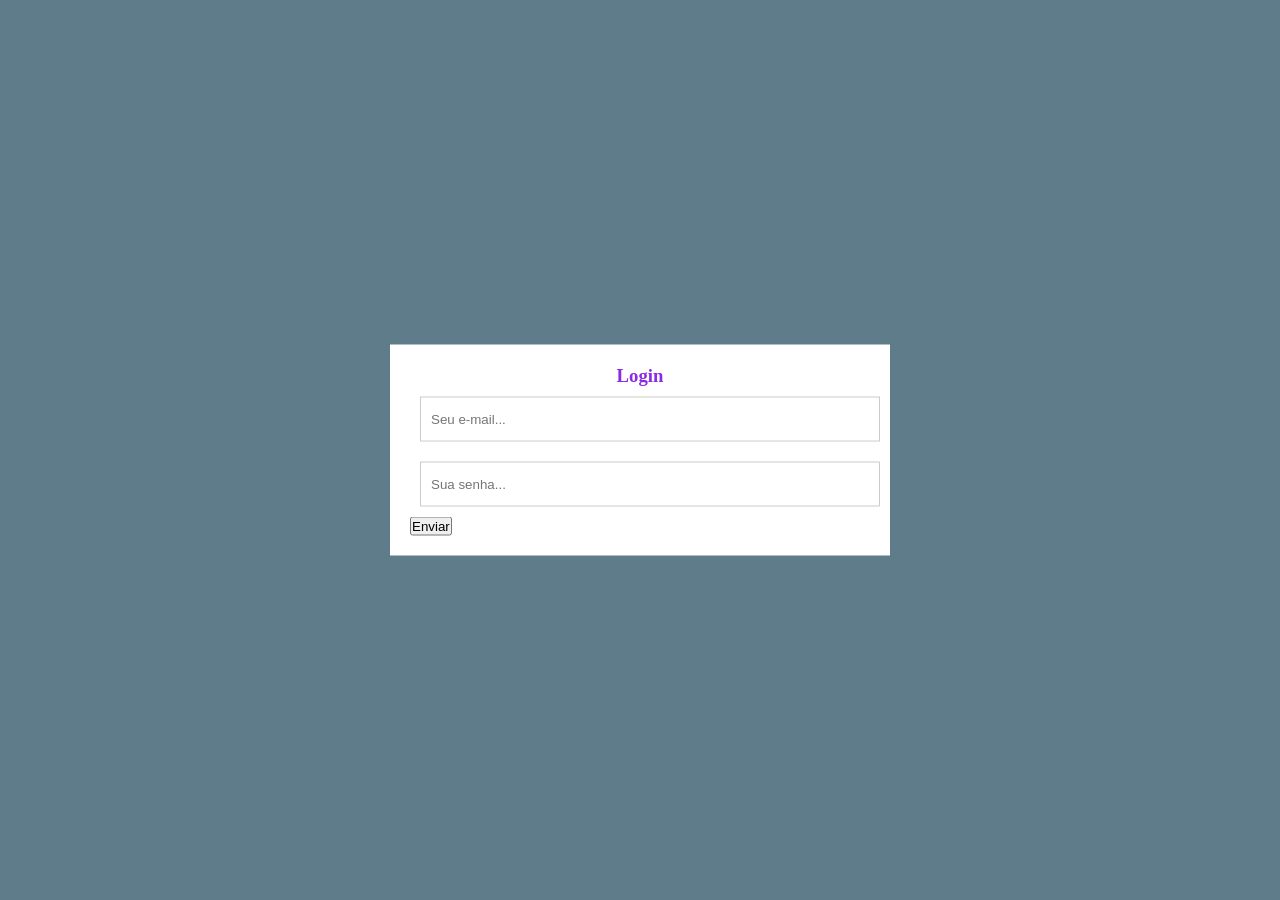
<file: Login/index.html>
<html|>
    <head>
        <title> Login </title>
    </head>
    <script src="./script.js"></script>
    <link rel="stylesheet" type="text/css" href="style.css">

    <body>
        <form>
            <h3>Login</h3>
            <input id="email" type="text" name="email" placeholder="Seu e-mail..." />
            <input id="password" type="password" name="senha" placeholder="Sua senha..." />
            <button onclick="login()" type="button" name="acao" placeholder="Enviar">Enviar</button>
        </form>
    </body>

</html>
</file>
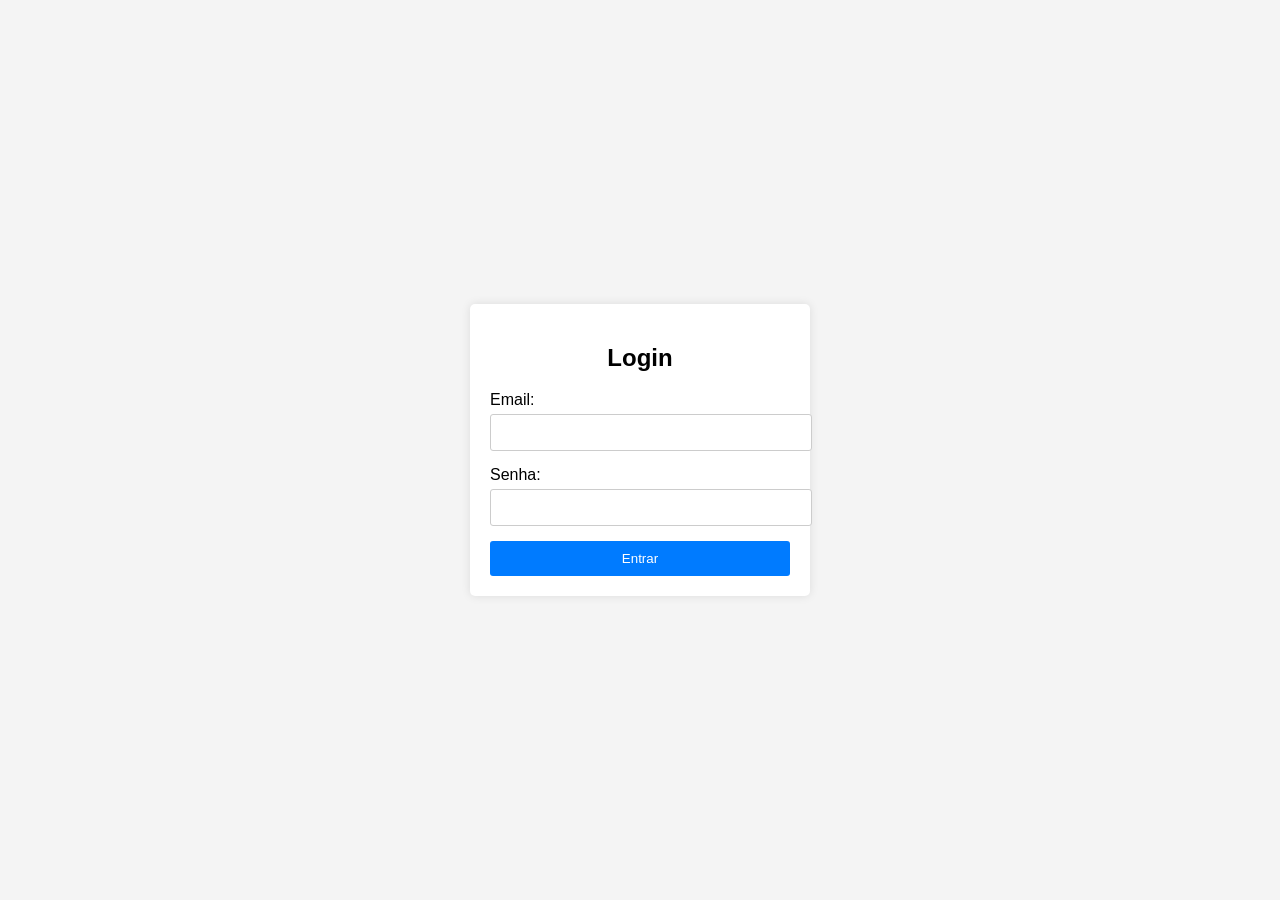
<file: Cadastro/main.html>
<!DOCTYPE html>
<html lang="pt-br">
<head>
    <meta charset="UTF-8">
    <meta name="viewport" content="width=device-width, initial-scale=1.0">
    <title>Login</title>
    <link rel="stylesheet" href="style.css">
</head>
<body>
    <div class="container">
        <h2>Login</h2>
        <form id="loginForm">
            <div class="form-group">
                <label for="email">Email:</label>
                <input type="email" id="email" name="email" required>
            </div>
            <div class="form-group">
                <label for="senha">Senha:</label>
                <input type="password" id="senha" name="senha" required>
            </div>
            <button type="submit">Entrar</button>
        </form>
    </div>

    <script src="script.js"></script>
</body>
</html>
</file>
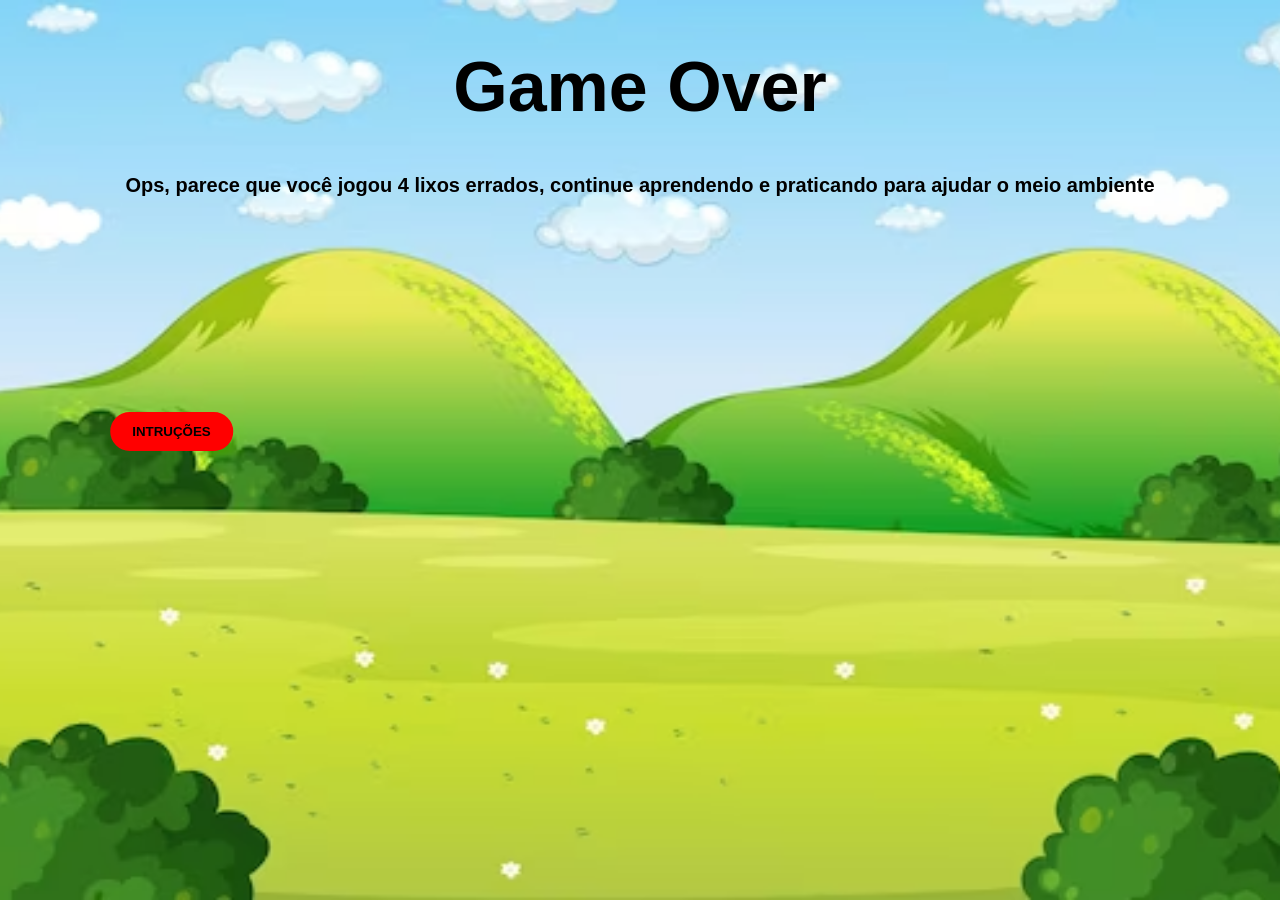
<file: Gamer_Over/gameover.html>
<!DOCTYPE html>
<html lang="en">

<head>
    <meta charset="UTF-8">
    <meta name="viewport" content="width=device-width, initial-scale=1.0">
    <title>Game Over</title>
    <link rel="stylesheet" type="text/css" href="gameover.css">
    <script src="gameover.js"></script>

</head>

<body>
    <div>
        <h1 class="h1Title">Game Over</h1>
        <p class="pPhrase">Ops, parece que você jogou 4 lixos errados, continue aprendendo e praticando para ajudar o meio ambiente</p>
        <button id="instucoes" class="button1">INTRUÇÕES</button>
        <button id="novamente" class="button2">JOGAR NOVAMENTE</button>
    </div>
    </div>
</body>

</html>
</file>
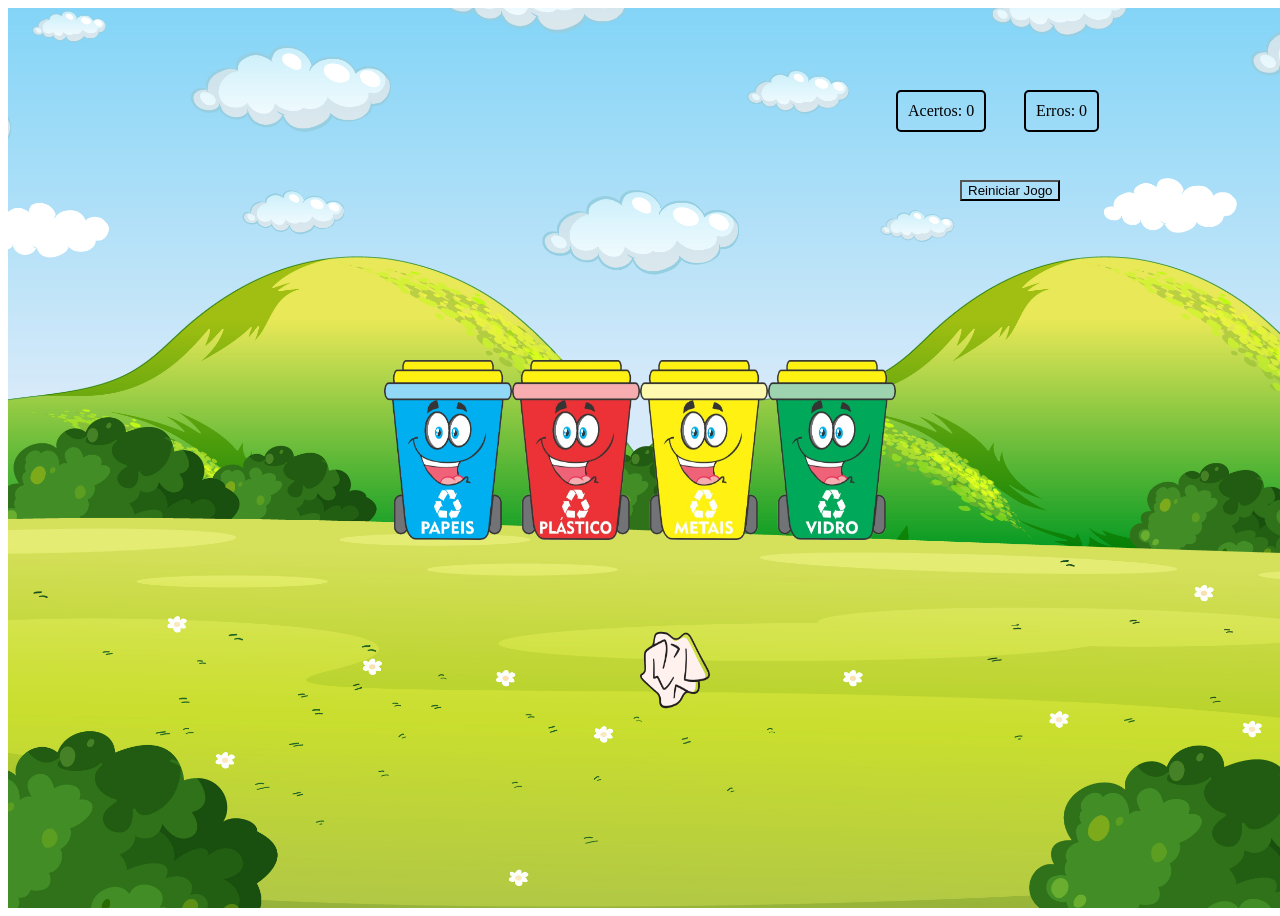
<file: Lógica do jogo/game.html>
<!DOCTYPE html>
<html lang="en">

<head>
  <meta charset="UTF-8">
  <meta http-equiv="X-UA-Compatible" content="IE=edge">
  <meta name="viewport" content="width=device-width, initial-scale=1.0">
  <title>Jogo de Reciclagem</title>
  <link rel="stylesheet" href="styles.css">
</head>

<body class="prevent-select">
  <div id="objetosArrastaveisContainer">
    <div id="objeto1" class="objeto objeto1" data-tipo="papel" style="top: 70%; left: 50%;">
      <img src="./imglogica/papelAmassado2.png"/>
    </div>
    <div id="objeto2" class="objeto objeto2" data-tipo="plastico" style="top: 70%; left: 50%;">
      <img src="./imglogica/sacolaPlastico.png"/>
    </div>
    <div id="objeto3" class="objeto objeto3" data-tipo="metal" style="top: 70%; left: 50%;">
      <img src="./imglogica/tampaGarrafaMetal.png"/>
    </div>
    <div id="objeto4" class="objeto objeto4" data-tipo="vidro" style="top: 70%; left: 50%;">
      <img src="./imglogica/copoDeVidro.png"/>
    </div>
  </div>

  <div class="objeto-estatico" data-tipo="papel" style="top: 40%; left: 30%; width: 10%; height: 20%;">
    <img  id="textoObjetoEstatico1" class="lixeiras" id="objetoEstatico1" src="../imagens/lixeira_azul.png"/>
  </div>
  <div class="objeto-estatico" data-tipo="plastico" style="top: 40%; left: 40%; width: 10%; height: 20%;">
    <img id="textoObjetoEstatico2" class="lixeiras" id="objetoEstatico2" src="../imagens/lixeira_vermelha.png"/>
  </div>
  <div class="objeto-estatico" data-tipo="metal" style="top: 40%; left: 50%; width: 10%; height: 20%;">
    <img  id="textoObjetoEstatico3" class="lixeiras" id="objetoEstatico3" src="../imagens/lixeira_amarela.png"/>
  </div>
  <div class="objeto-estatico" data-tipo="vidro" style="top: 40%; left: 60%; width: 10%; height: 20%;">
    <img id="textoObjetoEstatico4" class="lixeiras" id="objetoEstatico4" src="../imagens/lixeira_verde.png"/>
  </div>

  <div id="placarAcertos" class="placar" style="top: 10%; left: 70%">Acertos: 0</div>
  <div id="placarErros" class="placar" style="top: 10%; left: 80%">Erros: 0</div>

  <div id="fundo" class="plano-de-fundo-img"></div>
  <button id="btnReiniciar" onclick="reiniciarJogo()" style="position: absolute; top: 20%; left: 75%; background-color: transparent; cursor: pointer;">Reiniciar
    Jogo</button>
  <script src="script.js"></script>
</body>

</html>
</file>
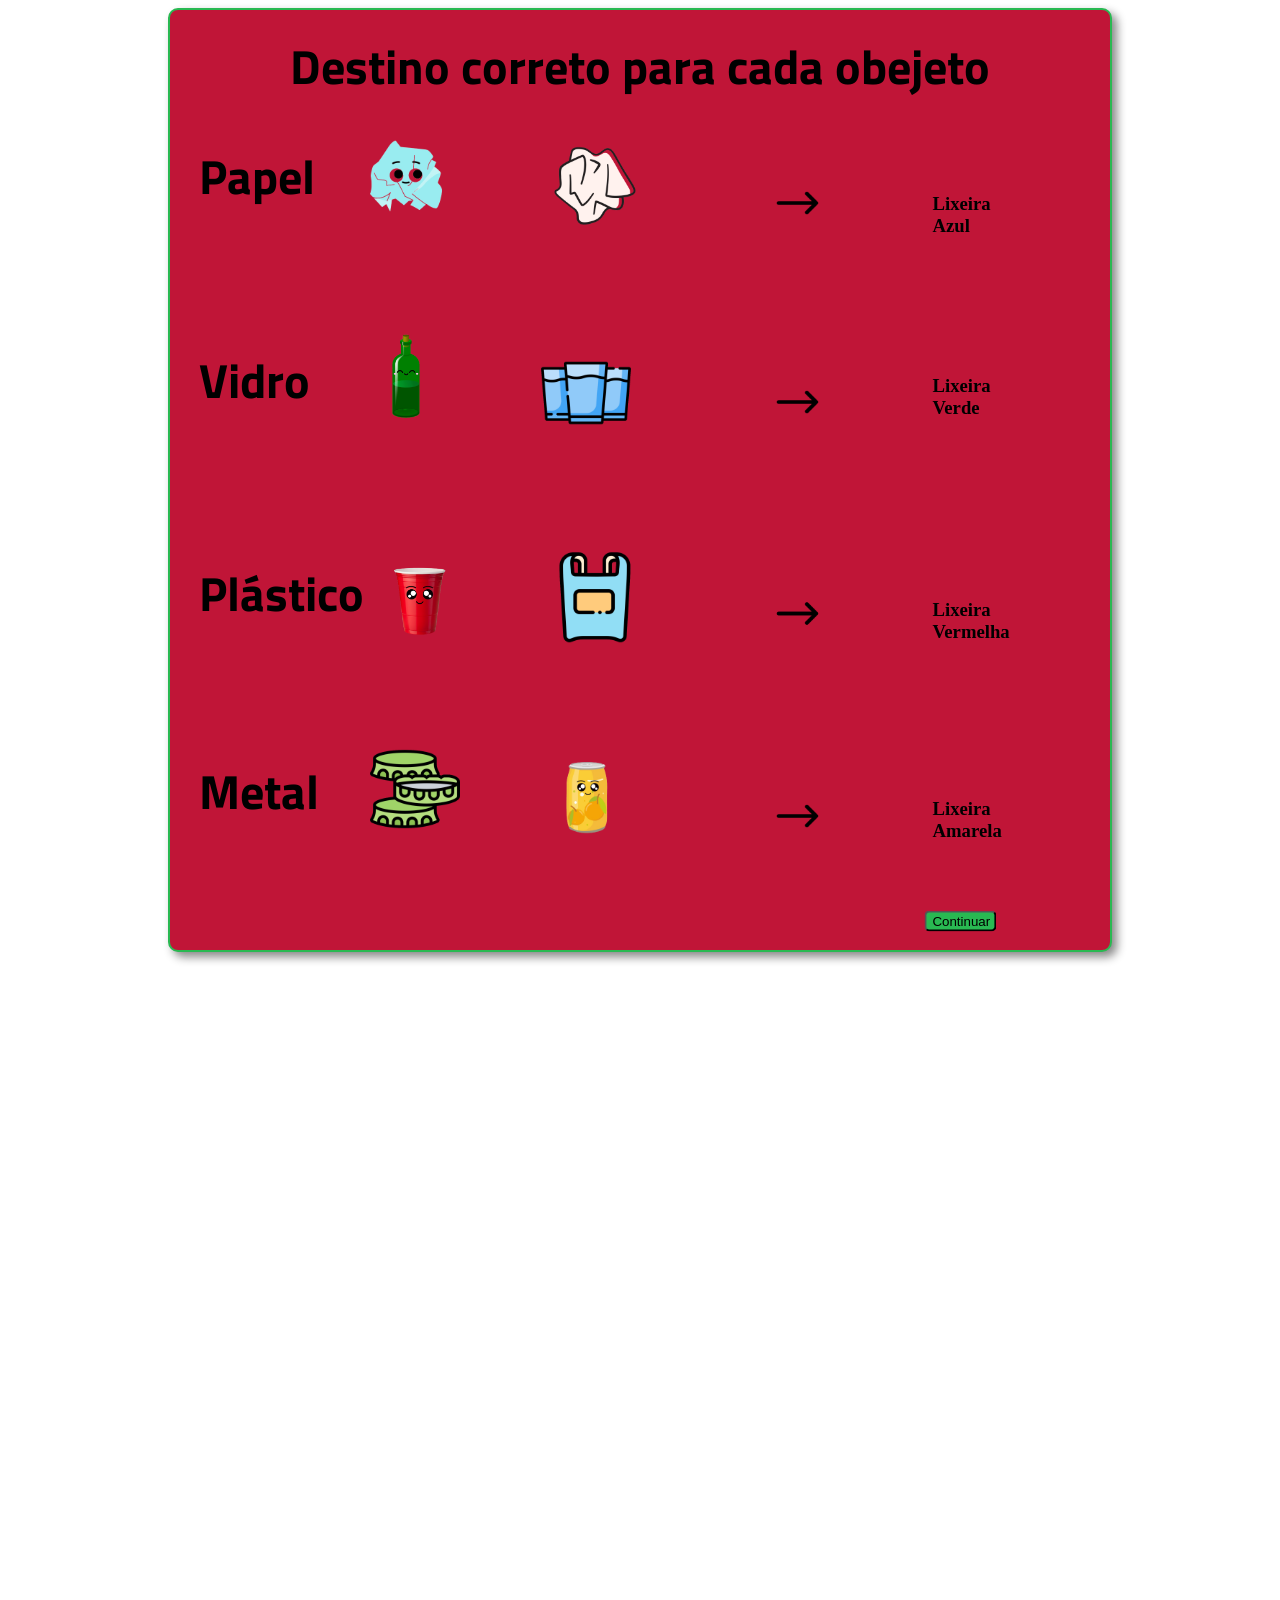
<file: Página de instruções/instrucoes.html>
<!DOCTYPE html>
<html lang="en">
<head>
    <meta charset="UTF-8" />
    <meta name="viewport" content="width=device-width, initial-scale=1.0" />
    <title>Instruções</title>
    <link rel="stylesheet" href="instrucoes.css" />
    <script src="instrucoes.js"></script>
  </head>
  <body>
    <div class="container">
      <div>
        <h1 class="fontTitle">Destino correto para cada obejeto</h1>
      </div>

      <div>
        <h5 class="titlePapel">Papel</h5>
        <img src="./img/papelAmassado.png" class="papelAmassado1" />
        <img src="./img/papelAmassado2.png" class="papelAmassado2" />
				<img src="./img/flecha.png" class="flecha1" />
				<h3 class="lixeiraVerde">Lixeira Azul</h3>
      </div>

      <div>
        <h5 class="titleVidro">Vidro</h5>
        <img src="./img/garrafaVidro.png" class="garrafaVidro" />
        <img src="./img/copoDeVidro.png" class="copoVidro" />
				<img src="./img/flecha.png" class="flecha2" />
				<h3 class="lixeiraAzul">Lixeira Verde</h3>
      </div>

      <div>
        <h5 class="titlePlastico">Plástico</h5>
        <img src="./img/copoPlastico.png" class="copoPlastico" />
        <img src="./img/sacolaPlastico.png" class="sacolaPlastico" />
				<img src="./img/flecha.png" class="flecha3" />
				<h3 class="lixeiraAmarela">Lixeira Vermelha</h3>
      </div>

      <div>
        <h5 class="titleMetal">Metal</h5>
        <img src="./img/tampaGarrafaMetal.png" class="tampaMetal" />
        <img src="./img/lataMetal.png" class="lataMetal" />
				<img src="./img/flecha.png" class="flecha4" />
				<h3 class="lixeraVermelha">Lixeira Amarela</h3>
      </div>
      <button class="buttonContinuar" id="continuar">Continuar</button>
    </div>
  </body>
</html>
</file>
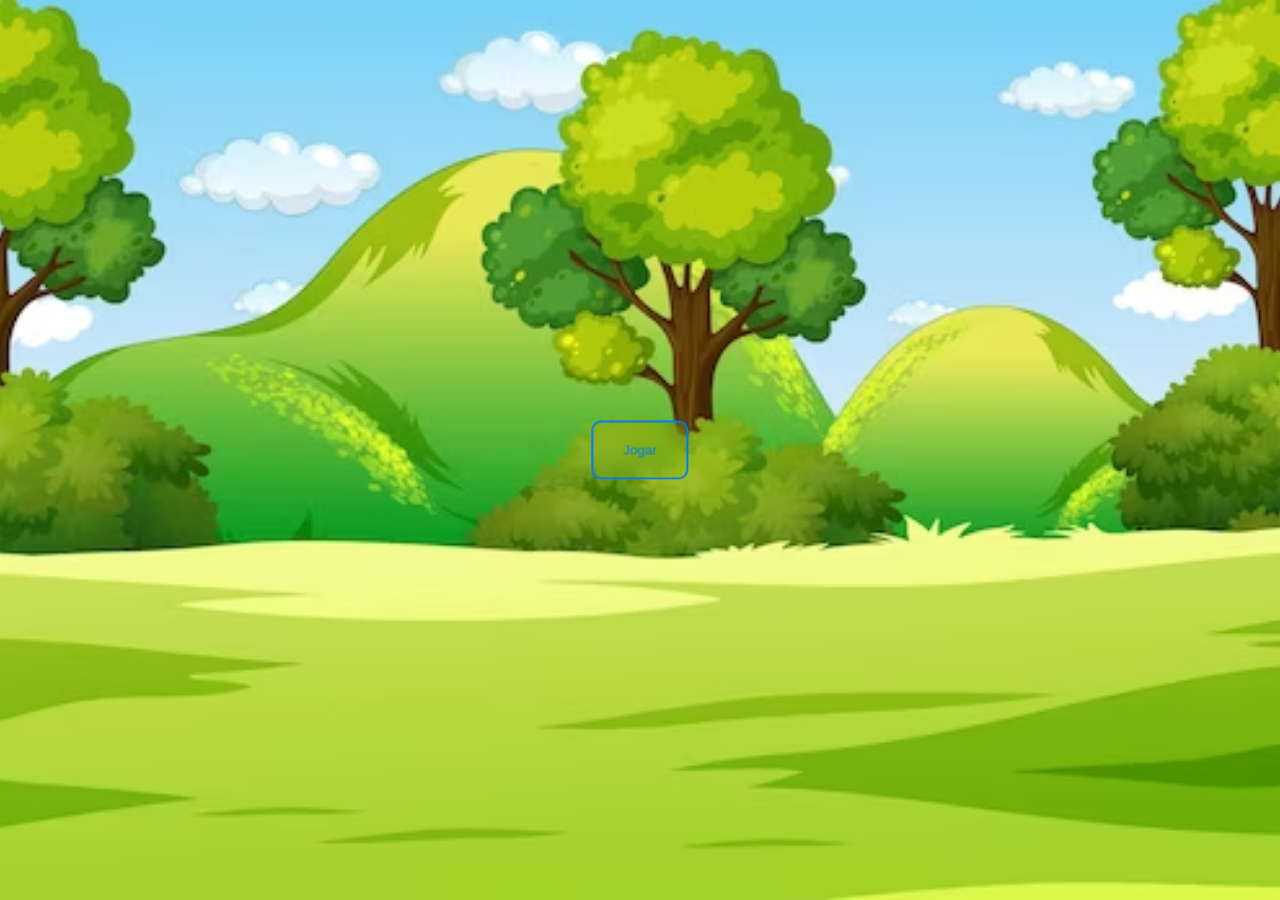
<file: Página Inicial/paginainicial.html>
<!DOCTYPE html>
<html lang="en">
<head>
    <meta charset="UTF-8">
    <meta name="viewport" content="width=device-width, initial-scale=1.0">
    <title>Página Inicial</title>
    <link rel="stylesheet" type="text/css" href="paginainicial.css">
    <script src="paginainicial.js"></script>
</head>
<body>
    <button class="button" id="botaoJogar">Jogar</button>
</body>
</html>
</file>
<file: Login/style.css>
*{margin:0;padding:0;box-sizing: border-box;}
body{
    background-color: #5F7C8A;
}
form{
    background-color: white;
    max-width: 500px; 
    width: 70%;
    padding: 20px;
    position: absolute;
    left: 50%;
    top: 50%;
    transform: translate(-50%, -50%);
}

form h3{
    text-align: center;
    color:blueviolet;
    font-family: 'Lucida Sans', 'Lucida Sans Regular';
}

form input[type=text],
form input[type=password]{
    width: 100%;
    height: 45px;
    border: 1px solid #ccc;
    padding-left: 10px;
    margin: 10px;
}

form input[type=submit]{
    width: 100%;
    height: 40px;
    cursor: pointer;
    background: #5F7C8A;
    color: white;
    border: 0;
    border-radius: 20px;
    transition: 1s;
}

form input[type=submit]:hover{
    background-color: #4a5f6a;
}
</file>
<file: Cadastro/style.css>
body {
    font-family: Arial, sans-serif;
    background-color: #f4f4f4;
    margin: 0;
    padding: 0;
    display: flex;
    justify-content: center;
    align-items: center;
    height: 100vh;
}

.container {
    background-color: #fff;
    padding: 20px;
    border-radius: 5px;
    box-shadow: 0px 0px 10px rgba(0, 0, 0, 0.1);
    width: 300px;
}

.container h2 {
    text-align: center;
}

.form-group {
    margin-bottom: 15px;
}

.form-group label {
    display: block;
    margin-bottom: 5px;
}

.form-group input {
    width: 100%;
    padding: 10px;
    border: 1px solid #ccc;
    border-radius: 3px;
}

button[type="submit"] {
    background-color: #007BFF;
    color: #fff;
    padding: 10px 15px;
    border: none;
    border-radius: 3px;
    cursor: pointer;
    width: 100%;
}

button[type="submit"]:hover {
    background-color: #0056b3;
}
</file>
<file: Gamer_Over/gameover.css>
body {
  font-family: 'Open Sans', sans-serif;
  background-image: url('paisagem.png');
  background-size: cover;
  background-attachment: fixed;
  background-position: center;
  margin: 0;
}

h1.h1Title {
  text-align: center;
  font-size: 70px;
}

p.pPhrase {
  font-size: 20px;
  font-weight: bold;
  text-align: center;
}

.button1{
  display: flex;
  transform: translate(90%, 500%);
  background-color: red;
  border-radius: 25px;
  border: 2px solid red;
  cursor: pointer;
  font-weight: bold;
  padding: 10px 20px;
}

.button2{
  display: flex;
  transform: translate(900%, 410%);
  background-color: green;
  border-radius: 25px;
  border: 2px solid green;
  cursor: pointer;
  font-weight: bold;
  padding: 10px 20px;
}
</file>
<file: Lógica do jogo/styles.css>
.objeto {
  position: absolute;
  width: 70px;
  height: 80px;
  cursor: move;
}

.objeto img {
  width: 100%;
  height: 100%;
}

.objeto-estatico {
  position: absolute;
  width: 70px;
  height: 80px;
  color: rgba(1, 204, 255, 0.703);
}

.placar {
  border: 2px solid rgb(0, 0, 0);
  border-radius: 5px;
  padding: 10px;
  text-align: center;
  position: absolute;
  background-color: transparent;
}

.lixeiras {
  width: 100%;
  height: 100%;
  border-radius: 1px;
}

.prevent-select {
  -webkit-user-select: none;
  -ms-user-select: none;
  user-select: none;
}

.plano-de-fundo-img {
  background-image: url('./imglogica/fundo.jpg');
  height: 100vh;
  width: 100vw;
  display: flex;
  background-size: cover;
  background-repeat: no-repeat;
  background-position: center;
  overflow: auto;
}
</file>
<file: Página de instruções/instrucoes.css>
@import url('https://fonts.googleapis.com/css2?family=Pixelify+Sans:wght@500&family=Titillium+Web:wght@300&family=Young+Serif&display=swap');

.fontTitle{
    font-family: 'Titillium Web', sans-serif;
    font-size: 300%;
    text-align: center;
    margin: 0%;
    padding-top: 0%;
}

.container {
    display: flex;
    width: 250%;
    max-width: 900px;
    height: 900px; 
    background-color: #c01537;
    border: 2px solid #29b952;
    border-radius: 10px;
    box-shadow: 5px 5px 10px #888888;
    padding: 20px;
    margin: 0 auto; 
    flex-direction: column;
    justify-content: space-between; 

}

.titlePapel{
    display: flex;
    font-family: 'Titillium Web', sans-serif;
    font-size: 300%;
    margin: 0%;
    transform: translate(1%, 50%);

}

.titleVidro {
    display: flex;
    font-family: 'Titillium Web', sans-serif;
    font-size: 300%;
    margin: 0%;
    transform: translate(1%, -300%);
}

.titleMetal{
    display: flex;
    font-family: 'Titillium Web', sans-serif;
    font-size: 300%;
    transform: translate(1%, -1230%);

}

.titlePlastico{
    display: flex;
    font-family: 'Titillium Web', sans-serif;
    font-size: 300%;
    transform: translate(1%, -700%);
}

.papelAmassado1{
    display: flex;
    transform: translate(70%, -50%);
    width: 20%
}

.papelAmassado2{
    display: flex;
    transform: translate(450%, -260%);
    width: 9%
}

.garrafaVidro{
    display: flex;
    transform: translate(110%, -240%);
    width: 15%
}

.copoVidro{
    display: flex;
    transform: translate(390%, -470%);
    width: 10%
}

.copoPlastico{
    display: flex;
    transform: translate(120%, -510%);
    width: 15% 
}

.sacolaPlastico{
    display: flex;
    transform: translate(400%, -893%);
    width: 10% 
}

.tampaMetal{
    display: flex;
    transform: translate(200%, -1180%);
    width: 10% 
}

.lataMetal{
    display: flex;
    transform: translate(170%, -660%);
    width: 20% 
}

.flecha1{
    display: flex;
    transform: translate(1300%, -570%);
    width: 5% 
}

.flecha2{
    display: flex;
    transform: translate(1300%, -1070%);
    width: 5% 
}

.flecha3{
    display: flex;
    transform: translate(1300%, -1900%);
    width: 5% 
}

.flecha4{
    display: flex;
    transform: translate(1300%, -2850%);
    width: 5% 
}

.lixeiraVerde{
    display: flex;
    transform: translate(1650%, -700%);
    width: 5% 
}

.lixeiraAzul{
    display: flex;
    transform: translate(1650%, -1250%);
    width: 5% 
}

.lixeiraAmarela{
    display: flex;
    transform: translate(1650%, -2070%);
    width: 5% 
}

.lixeraVermelha{
    display: flex;
    transform: translate(1650%, -3050%);
    width: 5% 
}

.buttonContinuar{
    display: flex;
    transform: translate(1020%, -6150%);
    width: 8% ;
    background-color: #29b952;
    border-radius: 5px;
    cursor: pointer
}

.buttonContinuar:hover {
    background-color: #0056b3;
}
</file>
<file: Página Inicial/paginainicial.css>
body{
    background-image: url('paisagemnova.png');
    background-size: cover;
    background-position: center;
    background-attachment: fixed;
    position: fixed;
}

.button {
    background: transparent;
    border: 2px solid #007bff;
    color: #007bff;
    padding: 20px 30px; 
    border-radius: 10px;
    backdrop-filter: blur(10px);
    position: fixed;
    top: 50%;
    left: 50%;
    transform: translate(-50%, -50%);
}

.button:hover {
    background: rgba(0, 123, 255, 0.2); 
}
</file>
